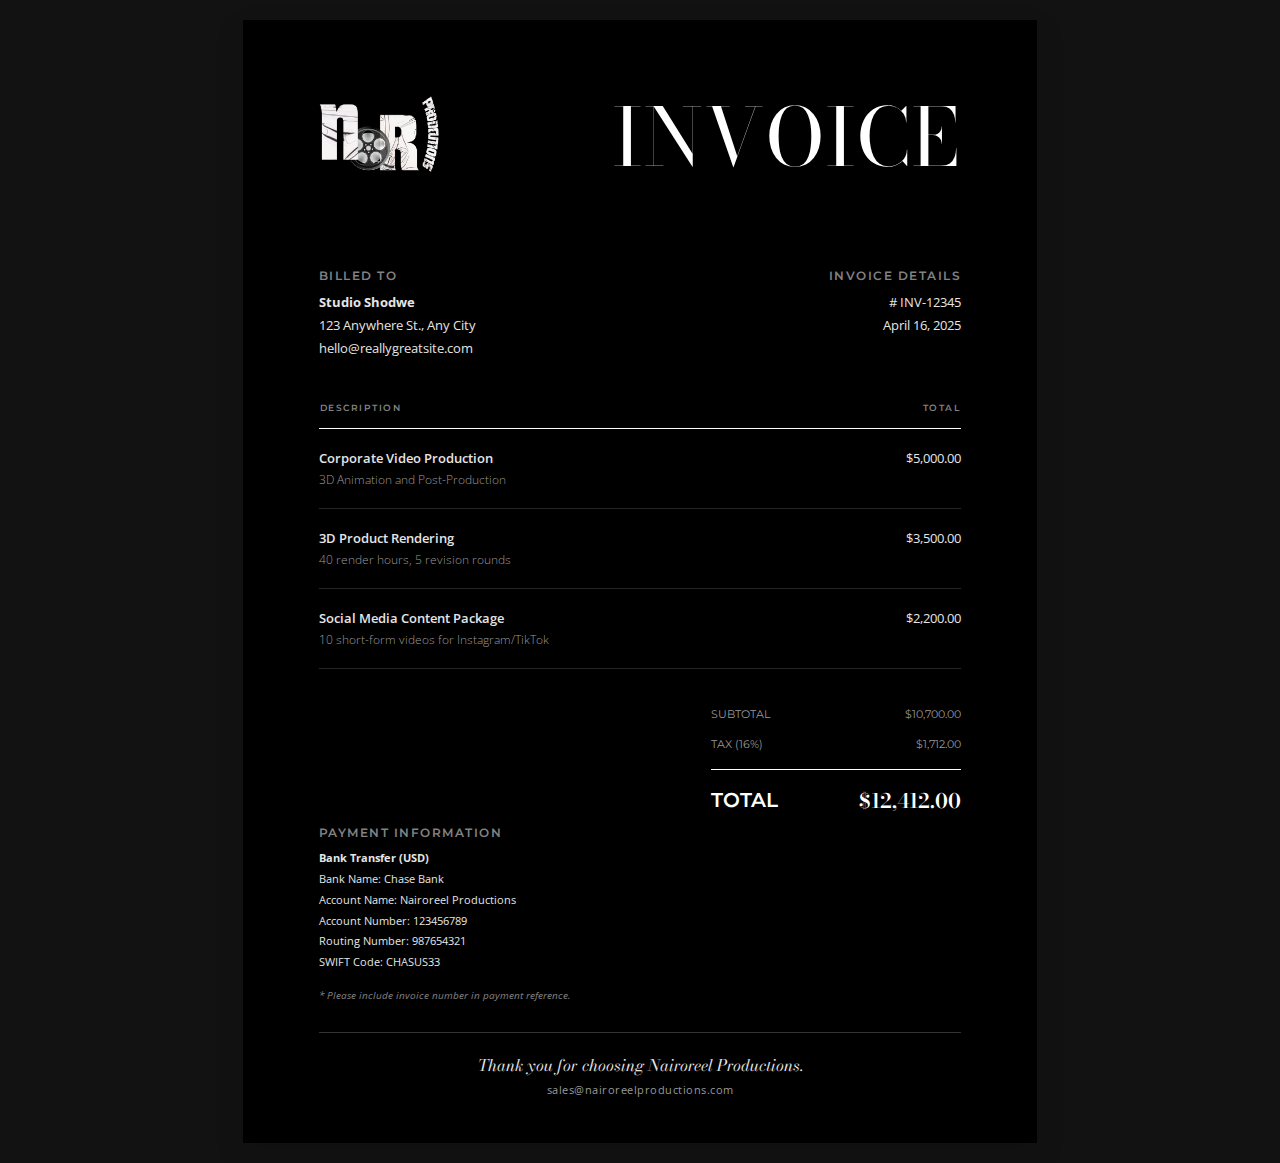
<file: index.html>
<!DOCTYPE html>
<html lang="en">
<head>
    <meta charset="UTF-8">
    <meta name="viewport" content="width=device-width, initial-scale=1.0">
    <title>Nairoreel Productions - Invoice</title>
    <link rel="preconnect" href="https://fonts.googleapis.com">
    <link rel="preconnect" href="https://fonts.gstatic.com" crossorigin>
    <link href="https://fonts.googleapis.com/css2?family=Bodoni+Moda:opsz,wght@6..96,400;6..96,500&family=Montserrat:wght@400;500;600&family=Open+Sans:wght@300;400;600&display=swap" rel="stylesheet">
    <style>
        /* --- 1. VARIABLE INDEX (Edit here to change styling) --- */
        :root {
            /* Fonts */
            --font-primary: 'Bodoni Moda', serif;
            --font-body: 'Open Sans', Arial, sans-serif;
            --font-label: 'Montserrat', sans-serif;

            /* Colors */
            --text-main: #e5e5e5;
            --text-muted: #999999;
            --label-color: #828282;
            --border-heavy: #ffffff;
            --border-light: #333333;
            --table-row-border: #252525;
            --bg-screen: #121212;
        }

        /* --- 2. RECOMMENDED A4 SETUP --- */
        @page {
            size: A4;
            margin: 0;
        }
        
        body {
            font-family: var(--font-body);
            margin: 0;
            padding: 0;
            background-color: var(--bg-screen);
            color: var(--text-main);
            -webkit-font-smoothing: antialiased;
        }

        .a4-page {
            width: 210mm;
            height: 297mm;
            background: black;
            box-sizing: border-box;
            padding: 20mm 20mm 12mm 20mm; /* Narrow bottom margin to push footer down */
            margin: auto;
            position: relative;
            display: flex;
            flex-direction: column; 
            justify-content: space-between; 
        }

        @media screen {
            .a4-page {
                box-shadow: 0 10px 30px rgba(0,0,0,0.1);
                margin-top: 20px;
                margin-bottom: 20px;
            }
        }

        @media print {
            body { background-color: black; margin: 0; }
            .a4-page { box-shadow: none; margin: 0; page-break-after: always; height: 297mm; }
        }

        /* --- 3. TYPOGRAPHY & UTILS --- */
        h1, h2, h3, p { margin: 0; }
        
        .label {
            font-family: var(--font-label);
            font-size: 12px;
            font-weight: 600;
            letter-spacing: 1.5px;
            text-transform: uppercase;
            color: var(--label-color);
            margin-bottom: 8px;
            display: block;
        }

        /* --- 4. HEADER SECTION --- */
        .header {
            display: flex;
            justify-content: space-between;
            align-items: flex-start;
            margin-bottom: 70px;
        }

        .logo {
            width: auto;
            height: 80px;
            margin-top: 5;
           /* border: 1px dashed #e0e0e0;
            background: #050505;
            display: flex;
            align-items: center;
            justify-content: center;
            font-size: 10px;
            color: #bbb;*/
        }

        .invoice-title {
            font-family: var(--font-primary);
            font-size: 80px;
            font-weight: 400;
            letter-spacing: 2px;
            color: var(--border-heavy);
            margin-top: -20px;
        }

        /* --- 5. BILLING GRID --- */
        .billing-grid {
            display: grid;
            grid-template-columns: 1fr 1fr;
            margin-bottom: 40px;
        }

        .bill-to p, .invoice-meta p {
            font-size: 13px;
            line-height: 1.8;
        }

        .invoice-meta { text-align: right; }

        /* --- 6. TABLE SECTION --- */
        .table-container { margin-bottom: 30px; }

        .invoice-table { width: 100%; border-collapse: collapse; }

        .invoice-table th {
            font-family: var(--font-label);
            font-size: 9px;
            font-weight: 600;
            letter-spacing: 1.5px;
            text-transform: uppercase;
            color: var(--label-color);
            text-align: left;
            padding-bottom: 15px;
            border-bottom: 1px solid var(--border-heavy);
        }

        .invoice-table th:last-child { text-align: right; }

        .invoice-table td {
            padding: 20px 0;
            border-bottom: 1px solid var(--table-row-border);
            vertical-align: top;
        }

        .item-title {
            font-size: 13px;
            font-weight: 600;
            margin-bottom: 4px;
        }

        .item-desc {
            font-size: 12px;
            color: var(--text-muted);
            font-weight: 300;
        }

        .item-price {
            font-size: 13px;
            text-align: right;
        }

        /* --- 7. TOTALS SECTION --- */
        .totals-section { display: flex; justify-content: flex-end; margin-top: 10px; color: var(--text-muted);}
        .totals-table { width: 250px; }

        .total-row {
            display: flex;
            justify-content: space-between;
            padding: 8px 0;
            font-family: var(--font-label);
            font-size: 11px;
            color: var(--text-muted);
        }

        .total-row.final {
            border-top: 1px solid var(--border-heavy);
            margin-top: 10px;
            padding-top: 15px;
            font-size: 20px;
            color: var(--border-heavy);
            font-weight: 600;
            align-items: center;
        }

        .total-row.final .amount {
            font-family: var(--font-primary);
            font-size: 20px;
        }

        /* --- 8. BOTTOM SECTION --- */
        .bottom-section { margin-top: auto; }

        .payment-info { margin-bottom: 30px; font-size: 15px; }

        .bank-details p {
            font-size: 11px;
            line-height: 1.9;
            color: var(--text-main);
        }

        .payment-note {
            font-size: 10px;
            color: var(--label-color);
            font-style: italic;
            margin-top: 15px;
        }

        .footer {
            border-top: 1px solid var(--border-light);
            padding-top: 20px;
            display: flex;
            justify-content: center;
            flex-direction: column;
            align-items: center;
        }

        .thank-you {
            font-family: var(--font-primary);
            font-size: 16px;
            font-style: italic;
            margin-bottom: 5px;
        }

        .footer-contact {
            font-size: 11px;
            color: var(--text-muted);
            letter-spacing: 0.5px;
        }
    </style>
</head>
<body>

    <div class="a4-page">
        <div class="top-content">
            <header class="header">
                <div class="logo">
                    <img src="nr-logoW-crop.png" alt="Nairoreel Productions" class="logo">
                </div>
                <h1 class="invoice-title">INVOICE</h1>
            </header>

            <section class="billing-grid">
                <div class="bill-to">
                    <span class="label">Billed To</span>
                    <p>
                        <strong>Studio Shodwe</strong><br>
                        123 Anywhere St., Any City<br>
                        hello@reallygreatsite.com
                    </p>
                </div>
                <div class="invoice-meta">
                    <span class="label">Invoice Details</span>
                    <p>
                        # INV-12345<br>
                        April 16, 2025
                    </p>
                </div>
            </section>

            <section class="table-container">
                <table class="invoice-table">
                    <thead>
                        <tr>
                            <th>Description</th>
                            <th>Total</th>
                        </tr>
                    </thead>
                    <tbody>
                        <tr>
                            <td>
                                <div class="item-title">Corporate Video Production</div>
                                <div class="item-desc">3D Animation and Post-Production</div>
                            </td>
                            <td class="item-price">$5,000.00</td>
                        </tr>
                        <tr>
                            <td>
                                <div class="item-title">3D Product Rendering</div>
                                <div class="item-desc">40 render hours, 5 revision rounds</div>
                            </td>
                            <td class="item-price">$3,500.00</td>
                        </tr>
                        <tr>
                            <td>
                                <div class="item-title">Social Media Content Package</div>
                                <div class="item-desc">10 short-form videos for Instagram/TikTok</div>
                            </td>
                            <td class="item-price">$2,200.00</td>
                        </tr>
                    </tbody>
                </table>
            </section>

            <div class="totals-section">
                <div class="totals-table">
                    <div class="total-row">
                        <span>SUBTOTAL</span>
                        <span>$10,700.00</span>
                    </div>
                    <div class="total-row">
                        <span>TAX (16%)</span>
                        <span>$1,712.00</span>
                    </div>
                    <div class="total-row final">
                        <span>TOTAL</span>
                        <span class="amount">$12,412.00</span>
                    </div>
                </div>
            </div>
        </div>

        <div class="bottom-section">
            <section class="payment-info">
                <span class="label">Payment Information</span>
                <div class="bank-details">
                    <p>
                        <strong>Bank Transfer (USD)</strong><br>
                        Bank Name: Chase Bank<br>
                        Account Name: Nairoreel Productions<br>
                        Account Number: 123456789<br>
                        Routing Number: 987654321<br>
                        SWIFT Code: CHASUS33
                    </p>
                </div>
                <p class="payment-note">* Please include invoice number in payment reference.</p>
            </section>

            <footer class="footer">
                <div class="thank-you">Thank you for choosing Nairoreel Productions.</div>
                <div class="footer-contact">sales@nairoreelproductions.com</div>
            </footer>
        </div>
    </div>

</body>
</html>
</file>
